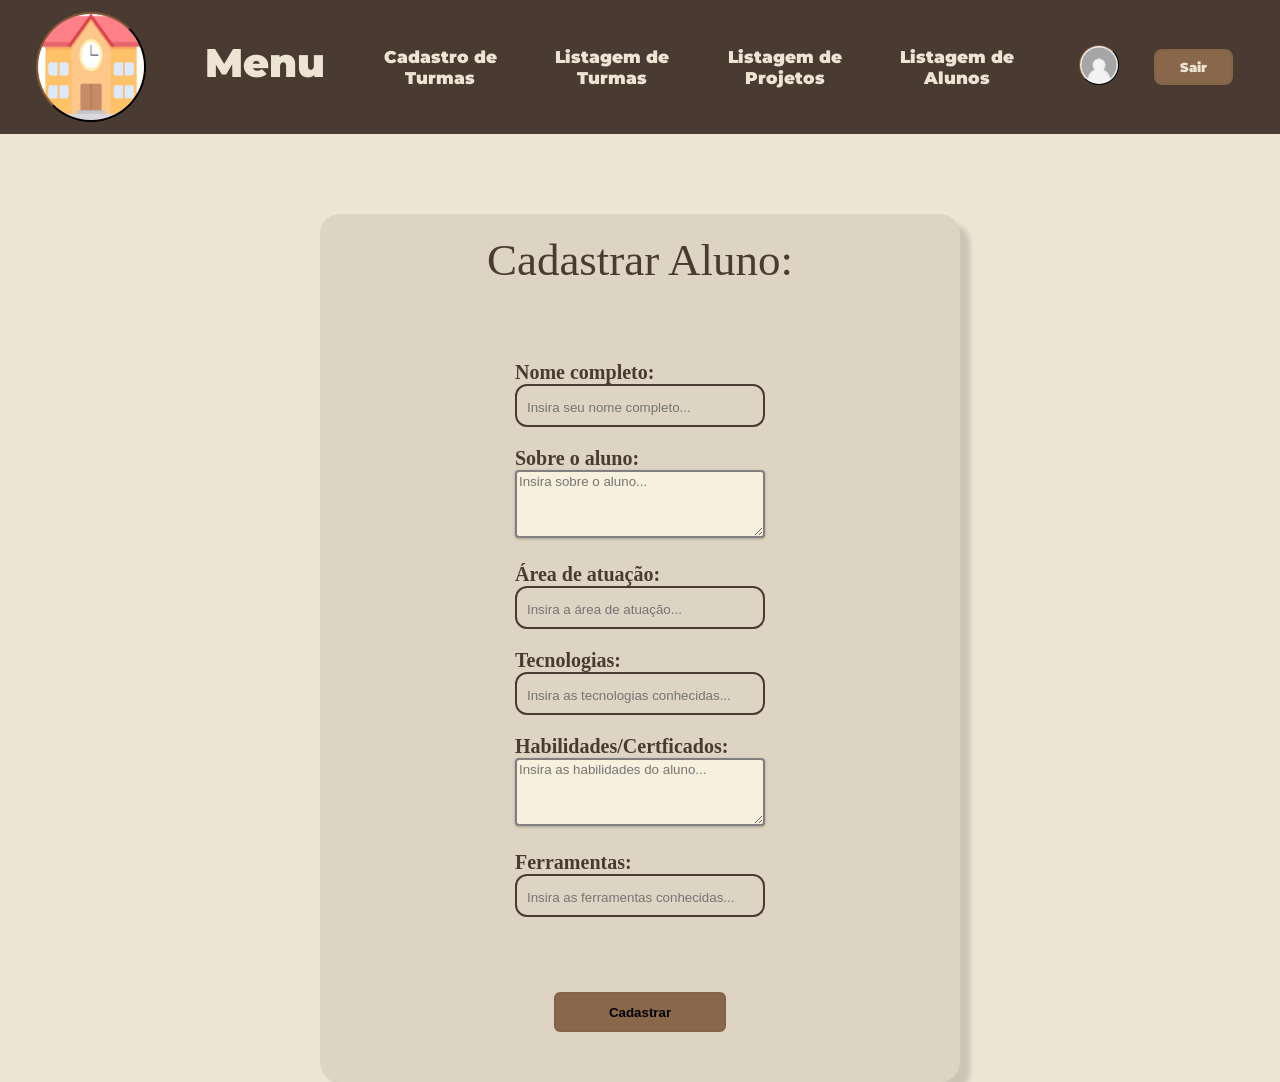
<file: alunos.html>
<!DOCTYPE html>
<html lang="pt-br">
<head>
    <meta charset="UTF-8">
    <meta name="viewport" content="width=device-width, initial-scale=1.0">
    <title>Cadastro de Alunos</title>
    <link rel="stylesheet" href="alunos.css">
    <link rel="preconnect" href="https://fonts.googleapis.com">
    <link rel="preconnect" href="https://fonts.gstatic.com" crossorigin>
    <link href="https://fonts.googleapis.com/css2?family=Montserrat:ital,wght@0,100..900;1,100..900&display=swap" rel="stylesheet">
</head>
<body>
    <header>
        <nav>
            <ul>
                <img src="img/escola.avif" alt="Logo">
                <p><a href="menu.html">Menu</a></p>

                <li><a href="turmas.html">Cadastro de <span>Turmas</span></a></li>
                <li><a href="listTurma.html">Listagem de <span>Turmas</span></a></li>

                <li><a href="listProjetos.html">Listagem de <span>Projetos</span></a></li>

                <li><a href="listAlunos.html">Listagem de <span>Alunos</span></a></li>
            </ul>

            <div>
                <img src="img/icone.avif" alt="Perfil" class="img-perfil">
            </div>

            <button class="btn-sair"><a href="login.html">Sair</a></button>
        </nav>
    </header>
    <section>



        <form action="">
            <h2>Cadastrar Aluno:</h2>
            <fieldset>
                <div class="nome">
                    <label for="name"><b>Nome completo:</b></label>
                    <div class="input-item">
                        <i class="fa-solid fa-user"></i>
                        <input type="text" id="nome" placeholder="Insira seu nome completo...">
                    </div>
                </div>

                <div class="sobre">
                    <label for="sobre"><b>Sobre o aluno:</b></label>
                    <div>
                        <i class="fa-solid fa-phone"></i>
                        <textarea id="sobre" rows="4" placeholder="Insira sobre o aluno..."></textarea>
                    </div>
                </div>

                <div class="area">
                    <label for="area"><b>Área de atuação:</b></label>
                    <div class="input-item">
                        <i class="fa-regular fa-envelope"></i>
                        <input type="text" id="area" placeholder="Insira a área de atuação...">
                    </div>
                </div>

                <div class="tecnologias">
                    <label for="tecnologias"><b>Tecnologias:</b></label>
                    <div class="input-item">
                        <i class="fa-solid fa-phone"></i>
                        <input id="tecnologias" type="text" placeholder="Insira as tecnologias conhecidas...">
                    </div>
                </div>

                <div class="habilidades">
                    <label for="habilidades"><b>Habilidades/Certficados:</b></label>
                    <div>
                        <i class="fa-solid fa-phone"></i>
                        <textarea id="habilidades" rows="4" placeholder="Insira as habilidades do aluno..."></textarea>
                    </div>
                </div>

                <div class="ferramentas">
                    <label for="ferramentas"><b>Ferramentas:</b></label>
                    <div class="input-item">
                        <i class="fa-solid fa-phone"></i>
                        <input id="ferramentas" type="text" placeholder="Insira as ferramentas conhecidas...">
                    </div>
                </div>
            </fieldset>

            <button class="btn-cadastro"><a href="#"></a><b>Cadastrar</b></button>

        </form>
    </section>
    
</body>
</html>
</file>
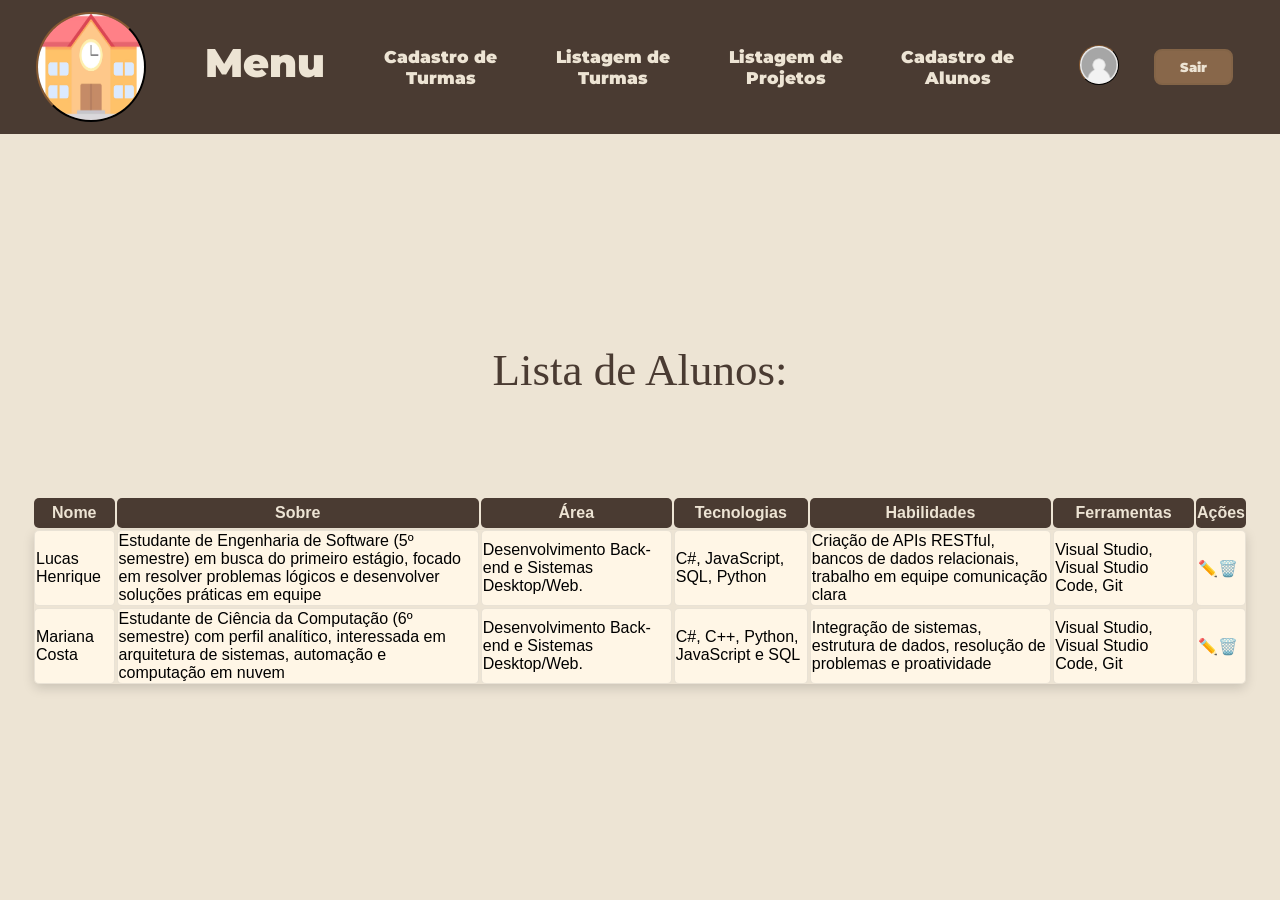
<file: listAlunos.html>
<!DOCTYPE html>
<html lang="pt-br">
<head>
    <meta charset="UTF-8">
    <meta name="viewport" content="width=device-width, initial-scale=1.0">
    <title>Listagem de Alunos</title>
    <link rel="stylesheet" href="alunos.css">
    <link rel="preconnect" href="https://fonts.googleapis.com">
    <link rel="preconnect" href="https://fonts.gstatic.com" crossorigin>
    <link href="https://fonts.googleapis.com/css2?family=Montserrat:ital,wght@0,100..900;1,100..900&display=swap" rel="stylesheet">
</head>
<body>
    <header>
        <nav>
            <ul>
                <img src="img/escola.avif" alt="Logo">
                <p><a href="menu.html">Menu</a></p>

                <li><a href="turmas.html">Cadastro de <span>Turmas</span></a></li>
                <li><a href="listTurma.html">Listagem de <span>Turmas</span></a></li>

                <li><a href="listProjetos.html">Listagem de <span>Projetos</span></a></li>

                <li><a href="alunos.html">Cadastro de <span>Alunos</span></a></li>
            </ul>

            <div>
                <img src="img/icone.avif" alt="Perfil" class="img-perfil">
            </div>

            <button class="btn-sair"><a href="login.html">Sair</a></button>
        </nav>
    </header>
    <section>

         <h3>Lista de Alunos:</h3>


    <table>
        <thead>
            <th>Nome</th>
            <th>Sobre</th>
            <th>Área</th>
            <th>Tecnologias</th>
            <th>Habilidades</th>
            <th>Ferramentas</th>
            <th class="acoes">Ações</th>
        </thead>

        <tbody>
            <tr>
                <td>Lucas Henrique</td>
                <td>Estudante de Engenharia de Software (5º semestre) em busca do 
                    primeiro estágio, focado em resolver problemas lógicos e desenvolver 
                    soluções práticas em equipe</td>
                    <td>Desenvolvimento Back-end e Sistemas Desktop/Web.</td>
                <td>C#, JavaScript, SQL, Python</td>
                <td>Criação de APIs RESTful, bancos de dados relacionais, trabalho em equipe 
                    comunicação clara</td>
                    <td>Visual Studio, Visual Studio Code, Git</td>
                <td class="lapis">✏️🗑️</td>
            </tr>

            <tr>
                <td>Mariana Costa</td>
                <td>Estudante de Ciência da Computação (6º semestre) com perfil analítico, 
                    interessada em arquitetura de sistemas, automação e computação em nuvem</td>
                <td>Desenvolvimento Back-end e Sistemas Desktop/Web.</td>
                <td>C#, C++, Python, JavaScript e SQL</td>
                <td>Integração de sistemas, estrutura de dados, resolução de problemas e proatividade</td>
                <td>Visual Studio, Visual Studio Code, Git</td>
                <td class="lapis">✏️🗑️</td>
            </tr>
        </tbody>
    </table>
</body>
</html>
</file>
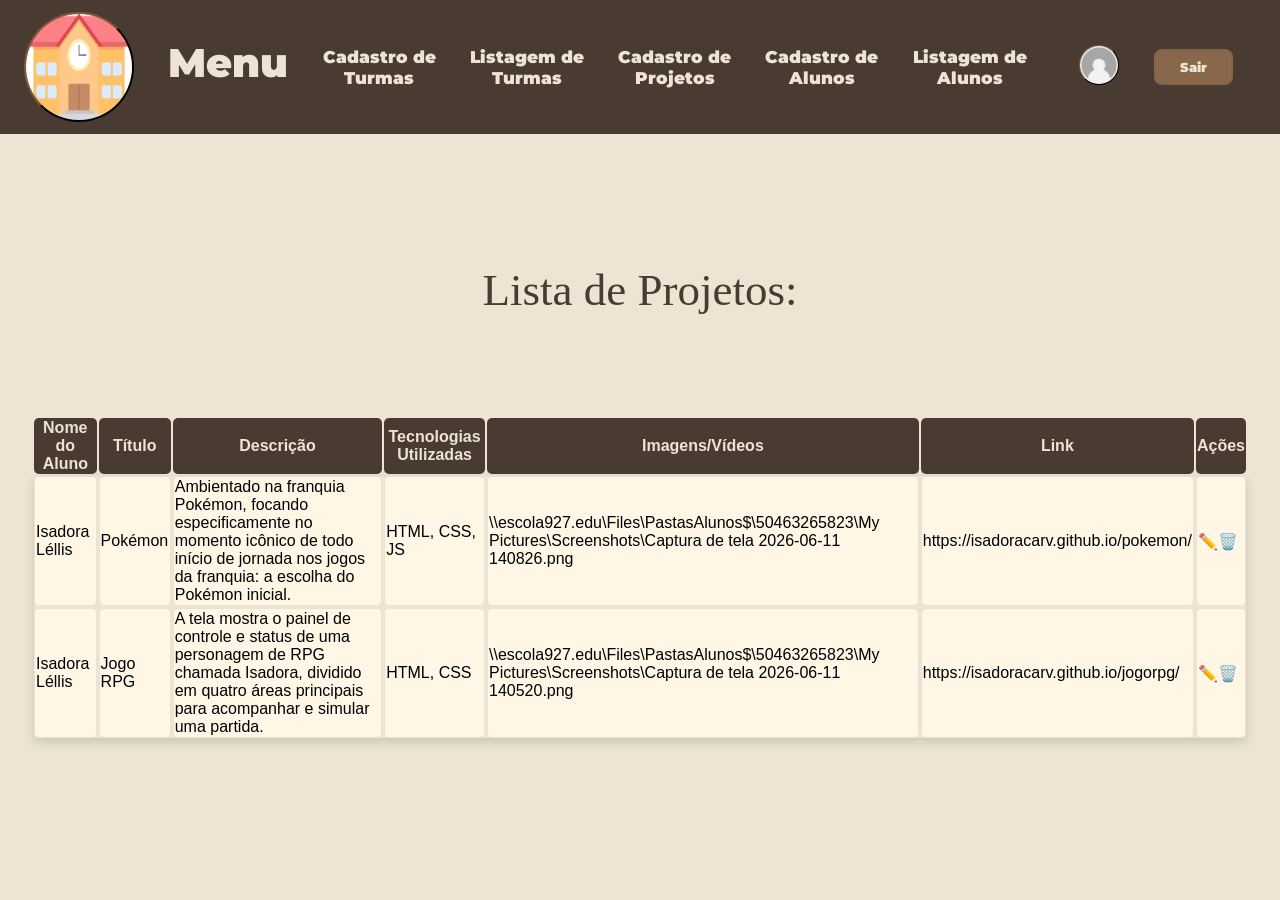
<file: listProjetos.html>
<!DOCTYPE html>
<html lang="pt-br">
<head>
    <meta charset="UTF-8">
    <meta name="viewport" content="width=device-width, initial-scale=1.0">
    <title>Listagem de Projetos</title>
    <link rel="stylesheet" href="projetos.css">
    <link rel="preconnect" href="https://fonts.googleapis.com">
    <link rel="preconnect" href="https://fonts.gstatic.com" crossorigin>
    <link href="https://fonts.googleapis.com/css2?family=Montserrat:ital,wght@0,100..900;1,100..900&display=swap" rel="stylesheet">
</head>
<body>
    <header>
        <nav>
            <ul>
                <img src="img/escola.avif" alt="Logo">
                <p><a href="menu.html">Menu</a></p>
                <li><a href="turmas.html">Cadastro de <span>Turmas</span></a></li>
                <li><a href="listTurma.html">Listagem de <span>Turmas</span></a></li>

                <li><a href="projetos.css"> Cadastro de <span>Projetos</span></a></li>

                <li><a href="alunos.html">Cadastro de <span>Alunos</span></a></li>
                <li><a href="listAlunos.html">Listagem de <span>Alunos</span></a></li>
            </ul>

            <div>
                <img src="img/icone.avif" alt="Perfil" class="img-perfil">
            </div>

            <button class="btn-sair"><a href="login.html">Sair</a></button>
        </nav>
    </header>

    <h3>Lista de Projetos:</h3>


    <table>
        <thead>
            <th>Nome do Aluno</th>
            <th>Título</th>
            <th>Descrição</th>
            <th>Tecnologias Utilizadas</th>
            <th>Imagens/Vídeos</th>
            <th>Link</th>
            <th class="acoes">Ações</th>
        </thead>

        <tbody>
            <tr>
                <td>Isadora Léllis</td>
                <td>Pokémon</td>
                <td>Ambientado na franquia Pokémon, focando especificamente no momento icônico de todo início de jornada nos 
                    jogos da franquia: a escolha do Pokémon inicial.</td>
                <td>HTML, CSS, JS</td>
                <td>\\escola927.edu\Files\PastasAlunos$\50463265823\My Pictures\Screenshots\Captura de tela 2026-06-11 140826.png</td>
                <td>https://isadoracarv.github.io/pokemon/</td>
                <td class="lapis">✏️🗑️</td>
            </tr>

            <tr>
                <td>Isadora Léllis</td>
                <td>Jogo RPG</td>
                <td>A tela mostra o painel de controle e status de uma personagem de RPG chamada Isadora, 
                    dividido em quatro áreas principais para acompanhar e simular uma partida.</td>
                    <td>HTML, CSS</td>
                    <td>\\escola927.edu\Files\PastasAlunos$\50463265823\My Pictures\Screenshots\Captura de tela 2026-06-11 140520.png</td>
                <td>https://isadoracarv.github.io/jogorpg/</td>
                <td class="lapis">✏️🗑️</td>
            </tr>
        </tbody>
    </table>
</body>
</html>
</file>
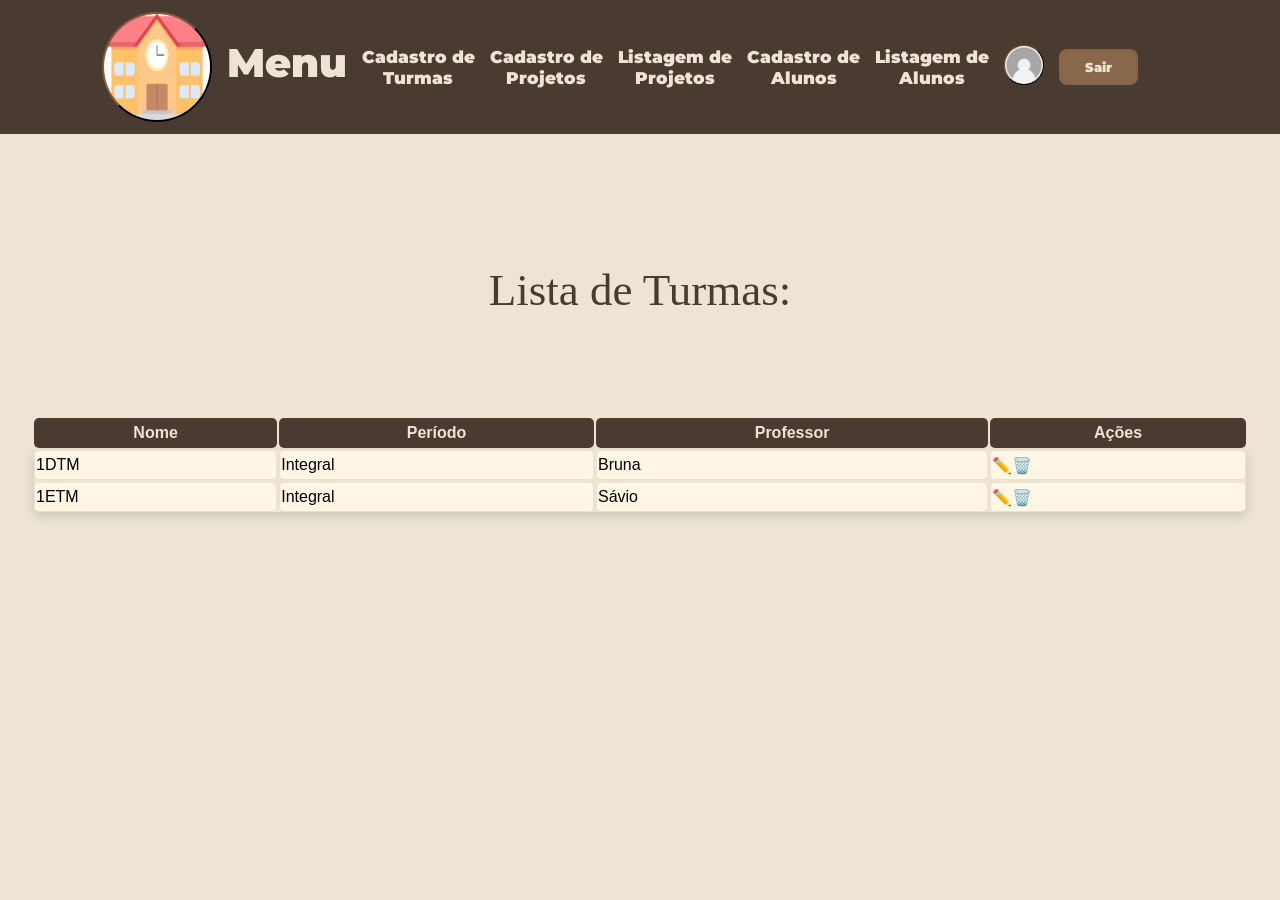
<file: listTurma.html>
<!DOCTYPE html>
<html lang="pt-br">
<head>
    <meta charset="UTF-8">
    <meta name="viewport" content="width=device-width, initial-scale=1.0">
    <title>Listagem de Turmas</title>
    <link rel="stylesheet" href="turmas.css">
    <link rel="preconnect" href="https://fonts.googleapis.com">
    <link rel="preconnect" href="https://fonts.gstatic.com" crossorigin>
    <link href="https://fonts.googleapis.com/css2?family=Montserrat:ital,wght@0,100..900;1,100..900&display=swap" rel="stylesheet">
</head>
<body>
    <header>
        <nav>
            <ul>
                <img src="img/escola.avif" alt="Logo">

                <p><a href="menu.html">Menu</a></p>
                <li><a href="turmas.html">Cadastro de <span>Turmas</span></a></li>

                <li><a href="projetos.html">Cadastro de <span>Projetos</span></a></li>
                <li><a href="listProjetos.html">Listagem de <span>Projetos</span></a></li>

                <li><a href="alunos.html">Cadastro de <span>Alunos</span></a></li>
                <li><a href="listAlunos.html">Listagem de <span>Alunos</span></a></li>

            <div>
                <img src="img/icone.avif" alt="Perfil" class="img-perfil">
            </div>

            <button class="btn-sair"><a href="login.html">Sair</a></button>
        </nav>
    </header>

    <h3>Lista de Turmas:</h3>


    <table>
        <thead>
            <th>Nome</th>
            <th>Período</th>
            <th>Professor</th>
            <th class="acoes">Ações</th>
        </thead>

        <tbody>
            <tr>
                <td>1DTM</td>
                <td>Integral</td>
                <td>Bruna</td>
                <td class="lapis">✏️🗑️</td>
            </tr>

            <tr>
                <td>1ETM</td>
                <td>Integral</td>
                <td>Sávio</td>
                <td class="lapis">✏️🗑️</td>
            </tr>
        </tbody>
    </table>
</body>
</html>
</file>
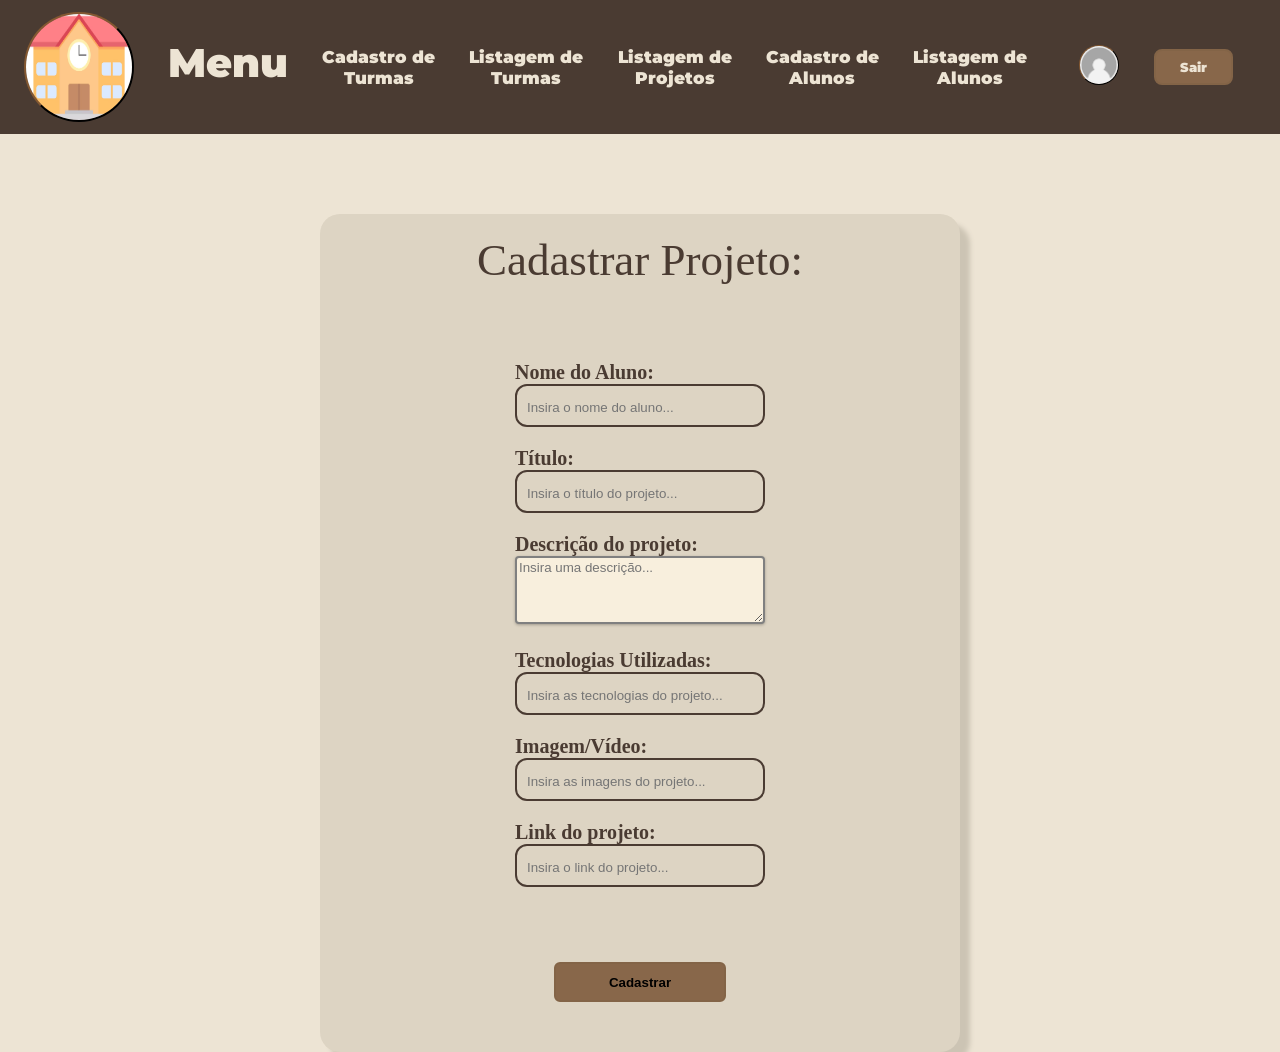
<file: projetos.html>
<!DOCTYPE html>
<html lang="pt-br">
<head>
    <meta charset="UTF-8">
    <meta name="viewport" content="width=device-width, initial-scale=1.0">
    <title>Alunos</title>
    <link rel="stylesheet" href="projetos.css">
    <link rel="preconnect" href="https://fonts.googleapis.com">
    <link rel="preconnect" href="https://fonts.gstatic.com" crossorigin>
    <link href="https://fonts.googleapis.com/css2?family=Montserrat:ital,wght@0,100..900;1,100..900&display=swap" rel="stylesheet">
</head>
<body>
    <header>
        <nav>
            <ul>
                <img src="img/escola.avif" alt="Logo">
                <p><a href="menu.html">Menu</a></p>

                <li><a href="turmas.html">Cadastro de <span>Turmas</span></a></li>
                <li><a href="listTurma.html">Listagem de <span>Turmas</span></a></li>

                <li><a href="listProjetos.html">Listagem de <span>Projetos</span></a></li>

                <li><a href="alunos.html"> Cadastro de <span>Alunos</span></a></li>
                <li><a href="listAlunos.html">Listagem de <span>Alunos</span></a></li>
            </ul>

            <div>
                <img src="img/icone.avif" alt="Perfil" class="img-perfil">
            </div>

            <button class="btn-sair"><a href="login.html">Sair</a></button>
        </nav>
    </header>
    <section>



        <form action="">
            <h2>Cadastrar Projeto:</h2>
            <fieldset>
                <div class="nome">
                    <label for="tecnologias"><b>Nome do Aluno:</b></label>
                    <div class="input-item">
                        <i class="fa-solid fa-user"></i>
                        <input type="text" id="nome" placeholder="Insira o nome do aluno...">
                    </div>
                </div>

                <div class="titulo">
                    <label for="titulo"><b>Título:</b></label>
                    <div class="input-item">
                        <i class="fa-solid fa-user"></i>
                        <input type="text" id="titulo" placeholder="Insira o título do projeto...">
                    </div>
                </div>

                <div class="descricao">
                    <label for="descricao"><b>Descrição do projeto:</b></label>
                    <div>
                        <i class="fa-solid fa-phone"></i>
                        <textarea id="descricao" rows="4" placeholder="Insira uma descrição..."></textarea>
                    </div>
                </div>

                <div class="tecnologias">
                    <label for="tecnologias"><b>Tecnologias Utilizadas:</b></label>
                    <div class="input-item">
                        <i class="fa-solid fa-user"></i>
                        <input type="text" id="tecnologias" placeholder="Insira as tecnologias do projeto...">
                    </div>
                </div>

                <div class="imagem">
                    <label for="imagem"><b>Imagem/Vídeo:</b></label>
                    <div class="input-item">
                        <i class="fa-solid fa-user"></i>
                        <input type="text" id="imagem" placeholder="Insira as imagens do projeto...">
                    </div>
                </div>

                <div class="link">
                    <label for="link"><b>Link do projeto:</b></label>
                    <div class="input-item">
                        <i class="fa-regular fa-envelope"></i>
                        <input type="text" id="link" placeholder="Insira o link do projeto...">
                    </div>
                </div>
            </fieldset>

            <button class="btn-cadastro"><a href="#"></a><b>Cadastrar</b></button>

        </form>
    </section>
</body>
</html>
</file>
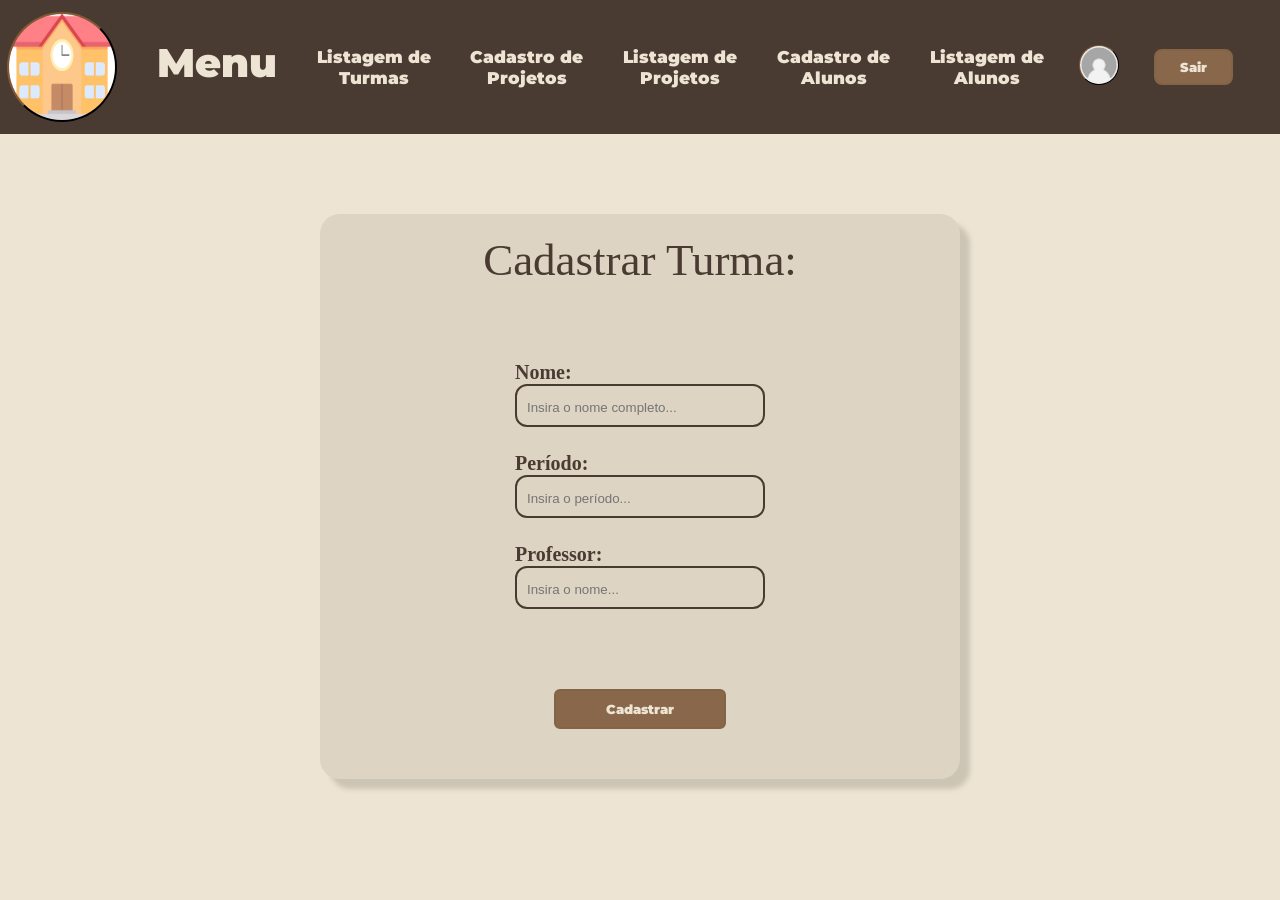
<file: turmas.html>
<!DOCTYPE html>
<html lang="pt-br">
<head>
    <meta charset="UTF-8">
    <meta name="viewport" content="width=device-width, initial-scale=1.0">
    <title>Turmas</title>
    <link rel="stylesheet" href="turmas.css">
    <link rel="preconnect" href="https://fonts.googleapis.com">
    <link rel="preconnect" href="https://fonts.gstatic.com" crossorigin>
    <link href="https://fonts.googleapis.com/css2?family=Montserrat:ital,wght@0,100..900;1,100..900&display=swap" rel="stylesheet">
</head>
<body>
    <header>
        <nav>
            <ul>
                <img src="img/escola.avif" alt="Logo">

                <p><a href="menu.html">Menu</a></p>
                <li><a href="listTurma.html">Listagem de <span>Turmas</span></a></li>

                <li><a href="projetos.html">Cadastro de <span>Projetos</span></a></li>
                <li><a href="listProjetos.html">Listagem de <span>Projetos</span></a></li>

                <li><a href="alunos.html">Cadastro de <span>Alunos</span></a></li>
                <li><a href="listAlunos.html">Listagem de <span>Alunos</span></a></li>
                
            </ul>

            <div>
                <img src="img/icone.avif" alt="Perfil" class="img-perfil">
            </div>

            <button class="btn-sair"><a href="login.html">Sair</a></button>
        </nav>
    </header>

    <section>
        <form action="">
            <h2>Cadastrar Turma:</h2>
            <fieldset>
                <div class="nome">
                    <label for="name"><b>Nome:</b></label>
                    <div class="input-item">
                        <i class="fa-solid fa-user"></i>
                        <input type="name" id="text" placeholder="Insira o nome completo...">
                    </div>
                </div>

                <div class="periodo">
                    <label for="periodo"><b>Período:</b></label>
                    <div class="input-item">
                        <i class="fa-solid fa-phone"></i>
                        <input id="periodo" type="text" placeholder="Insira o período...">
                    </div>
                </div>

                <div class="professor">
                    <label for="eprofessor"><b>Professor:</b></label>
                    <div class="input-item">
                        <i class="fa-regular fa-envelope"></i>
                        <input type="text" id="professor" placeholder="Insira o nome...">
                    </div>
                </div>
            </fieldset>

            <button class="btn-cadastro"><a href="#"></a><b class="b-cadastro">Cadastrar</b></button>

        </form>
    </section>
</body>
</html>
</file>
<file: alunos.css>
*{
    margin: 0;
    box-sizing: border-box;
}

body{
    background-color: #EDE4D4;
}


input{
    background-color: #ddd4c3;
}
label{
    color: #4A3B32;
}

span{
    display: block;
}
nav{
    display: flex;
    justify-content: space-evenly;
    align-items: center;
    padding: 12px;
    margin-left: -40px;
}

img{
   width: 110px;
   height: 110px;
   border:#302012 outset 2px;
   border-radius: 200px;
}

.img-perfil{
    width: 40px;
    height: 40px;
    border:#302012 outset 0.1px;
    border-radius: 50%;
    cursor: pointer;
}

a{
    text-decoration: none;
    color: black;
    color: #EDE4D4;
    font-family: "Montserrat", sans-serif;
    font-optical-sizing: auto;
    font-style: normal;
    font-weight: 900;
}
a:hover{
    color: #ccb895;
}

ul{
    list-style: none;
    padding: 0px;
    display: flex;
    justify-content: space-around;
    align-items: center;
    width: 80%;
    font-family: Arial, Helvetica, sans-serif;
}

p{
    font-size: 40px;
    font-family: 'Times New Roman', Times, serif;
    margin-top: -10px;
}

li{
    cursor: pointer;
    font-weight: bold;
    font-size: 17px;
    display: inline-block; 
    text-align: center;
}

.btn-sair{
    background-color: #88674a;
    border: 2px solid #836447;
    color: black;
    padding: 8px 24px;
    border-radius: 8px;
    cursor: pointer;
    font-weight: bold;
}

.btn-sair:hover{
    background-color: #6b5039;
    border: 2px solid #4A3B32;
    color: black;
    padding: 8px 24px;
    border-radius: 8px;
    cursor: pointer;
    font-weight: bold;
}

header{
    background-color: #4A3B32;
}


/* Cadastro aluno */
section{
    width: 100%;
    padding: 80px 0 0 0;
}

h2{
    font-family: "Lora", serif;
    font-optical-sizing: auto;
    font-weight: 500;
    font-style: normal;
    font-size: 45px;
    color: #4A3B32;
    padding: 0 0 25px 0;
    display: flex;
    justify-content: center;
    align-items: center;
}

form{
    padding: 20px 0 50px 0;
    width: 50%;
    display: flex;
    justify-content: center;
    align-items: center;
    flex-direction: column;
    box-shadow: 10px 10px 5px #ccc4b4;
    border-radius: 20px;
    background-color: #ddd4c3;
    margin: auto;
    font-size: 20px;
}

.nome, .sobre, .area, .tecnologias, .habilidades, .ferramentas{
    padding: 0 0 20px 0;
    color: #4A3B32;
    font-family: "Lora", serif;
    font-optical-sizing: auto;
    font-weight: 400;
    font-style: normal;
}

fieldset{
    margin-bottom: 50px;
    display: flex;
    flex-direction: column;
    display: flex;
    border: none;
    padding: 50px 0 5px 0;
    
}

textarea{
    width: 100%;
    border: 2px solid gray;
    border-radius: 4px;
    font-family: sans-serif;
    box-shadow: 0px 1px 3px rgba(0, 0, 0, 0.267);
    background-color: #f8efdd;
}

.btn-cadastro{
    width: 27%;
    height: 40px;
    cursor: pointer;
    border: 2px solid #836447;
    background-color: #88674a;
    border-radius: 6px;
}

.btn-cadastro:hover{
    background-color: #6b5039;
    border-color: #ddd4c3;
}

.input-item{
    width: 250px;
    border: 2px solid #4A3B32;
    padding: 8px;
    border-radius: 12px;
}

input{
    border: none;
    outline: none;
    width: 100%;
}





table{
    width: 95%;
    padding: 50px 0 150px 0;
    margin-right: auto;
    margin-left: auto;
}

h3{
    font-family: "Lora", serif;
    font-optical-sizing: auto;
    font-weight: 500;
    font-style: normal;
    color: #4A3B32;
    font-size: 45px;
    padding: 130px 0 50px 0;
    display: flex;
    justify-content: center;
    align-items: center;
}

thead{
    background-color: #4A3B32;
    height: 30px;
    font-family: 'Lucida Sans', 'Lucida Sans Regular', 'Lucida Grande', 'Lucida Sans Unicode', Geneva, Verdana, sans-serif;
}

td{
    height: 30px;
    font-family: "Google Sans", sans-serif;
    font-optical-sizing: auto;
    font-weight: 500;
    font-style: normal;
    font-variation-settings:
    "GRAD" 0;
    border: #8f8f8f31 0.5px solid;
    border-radius: 5px;
    background-color: #fff6e6;
}

th{
    border-radius: 5px;
    color: #EDE4D4;
}

tbody{
    box-shadow: 0px 4px 12px rgba(0, 0, 0, 0.15);
    border-radius: 5px;
}
</file>
<file: projetos.css>
*{
    margin: 0;
    box-sizing: border-box;
}

body{
    background-color: #EDE4D4;
}


input{
    background-color: #ddd4c3;
}
label{
    color: #4A3B32;
}

span{
    display: block;
}

nav{
    display: flex;
    justify-content: space-evenly;
    align-items: center;
    padding: 12px;
    margin-left: -40px;
}

img{
   width: 110px;
   height: 110px;
   border:#302012 outset 2px;
   border-radius: 200px;
}

.img-perfil{
    width: 40px;
    height: 40px;
    border:#302012 outset 0.1px;
    border-radius: 50%;
    cursor: pointer;
}

a{
    text-decoration: none;
    color: black;
    color: #EDE4D4;
    font-family: "Montserrat", sans-serif;
    font-optical-sizing: auto;
    font-style: normal;
    font-weight: 900;
}
a:hover{
    color: #ccb895;
}

ul{
    list-style: none;
    padding: 0px;
    display: flex;
    justify-content: space-around;
    align-items: center;
    width: 80%;
    font-family: Arial, Helvetica, sans-serif;
}

p{
    font-size: 40px;
    font-family: 'Times New Roman', Times, serif;
    margin-top: -10px;
}

li{
    cursor: pointer;
    font-weight: bold;
    font-size: 17px;
    display: inline-block; 
    text-align: center;
}

.btn-sair{
    background-color: #88674a;
    border: 2px solid #836447;
    color: black;
    padding: 8px 24px;
    border-radius: 8px;
    cursor: pointer;
    font-weight: bold;
}

.btn-sair:hover{
    background-color: #6b5039;
    border: 2px solid #4A3B32;
    color: black;
    padding: 8px 24px;
    border-radius: 8px;
    cursor: pointer;
    font-weight: bold;
}

header{
    background-color: #4A3B32;
}


/* Cadastro aluno */
section{
    width: 100%;
    padding: 80px 0 0 0;
}

h2{
    font-family: "Lora", serif;
    font-optical-sizing: auto;
    font-weight: 500;
    font-style: normal;
    font-size: 45px;
    color: #4A3B32;
    padding: 0 0 25px 0;
    display: flex;
    justify-content: center;
    align-items: center;
}

form{
    padding: 20px 0 50px 0;
    width: 50%;
    display: flex;
    justify-content: center;
    align-items: center;
    flex-direction: column;
    box-shadow: 10px 10px 5px #ccc4b4;
    border-radius: 20px;
    background-color: #ddd4c3;
    margin: auto;
    font-size: 20px;
}

.titulo, .descricao, .link, .imagem, .tecnologias, .nome{
    padding: 0 0 20px 0;
    color: #4A3B32;
    font-family: "Lora", serif;
    font-optical-sizing: auto;
    font-weight: 400;
    font-style: normal;
}

fieldset{
    margin-bottom: 50px;
    display: flex;
    flex-direction: column;
    display: flex;
    border: none;
    padding: 50px 0 5px 0;
    
}

textarea{
    width: 100%;
    border: 2px solid gray;
    border-radius: 4px;
    font-family: sans-serif;
    box-shadow: 0px 1px 3px rgba(0, 0, 0, 0.267);
    background-color: #f8efdd;
}

.btn-cadastro{
    width: 27%;
    height: 40px;
    cursor: pointer;
    border: 2px solid #836447;
    background-color: #88674a;
    border-radius: 6px;
}

.btn-cadastro:hover{
    background-color: #6b5039;
    border-color: #ddd4c3;
}

.input-item{
    width: 250px;
    border: 2px solid #4A3B32;
    padding: 8px;
    border-radius: 12px;
}

input{
    border: none;
    outline: none;
    width: 100%;
}





table{
    width: 95%;
    padding: 50px 0 150px 0;
    margin-right: auto;
    margin-left: auto;
}

h3{
    font-family: "Lora", serif;
    font-optical-sizing: auto;
    font-weight: 500;
    font-style: normal;
    color: #4A3B32;
    font-size: 45px;
    padding: 130px 0 50px 0;
    display: flex;
    justify-content: center;
    align-items: center;
}

thead{
    background-color: #4A3B32;
    height: 30px;
    font-family: 'Lucida Sans', 'Lucida Sans Regular', 'Lucida Grande', 'Lucida Sans Unicode', Geneva, Verdana, sans-serif;
}

td{
    height: 30px;
    font-family: "Google Sans", sans-serif;
    font-optical-sizing: auto;
    font-weight: 500;
    font-style: normal;
    font-variation-settings:
    "GRAD" 0;
    border: #8f8f8f31 0.5px solid;
    border-radius: 5px;
    background-color: #fff6e6;
}

th{
    border-radius: 5px;
    color: #EDE4D4;
}

tbody{
    box-shadow: 0px 4px 12px rgba(0, 0, 0, 0.15);
    border-radius: 5px;
}
</file>
<file: turmas.css>
*{
    margin: 0;
    box-sizing: border-box;
}
body{
    background-color: #EDE4D4;
}


input{
    background-color: #ddd4c3;
}
label{
    color: #4A3B32;
}

span{
    display: block;
}


nav{
    display: flex;
    justify-content: space-evenly;
    align-items: center;
    padding: 12px;
    margin-left: -40px;
}

img{
   width: 110px;
   height: 110px;
   border:#302012 outset 2px;
   border-radius: 200px;
}

.img-perfil{
    width: 40px;
    height: 40px;
    border:#302012 outset 0.1px;
    border-radius: 50%;
    cursor: pointer;
}

a{
    text-decoration: none;
    color: #EDE4D4;
    font-family: "Montserrat", sans-serif;
    font-optical-sizing: auto;
    font-style: normal;
    font-weight: 900;
}
a:hover{
    color: #ccb895;
}


ul{
    list-style: none;
    padding: 0px;
    display: flex;
    justify-content: space-between;
    align-items: center;
    width: 80%;
    font-family: Arial, Helvetica, sans-serif;
}

p{
    font-size: 40px;
    font-family: 'Times New Roman', Times, serif;
    margin-top: -10px;
}

li{
    cursor: pointer;
    font-weight: bold;
    font-size: 17px;
    display: inline-block; 
    text-align: center;    
}

.btn-sair{
    background-color: #88674a;
    border: 2px solid #836447;
    color: black;
    padding: 8px 24px;
    border-radius: 8px;
    cursor: pointer;
    font-weight: bold;
}

.btn-sair:hover{
    background-color: #6b5039;
    border: 2px solid #4A3B32;
    color: black;
    padding: 8px 24px;
    border-radius: 8px;
    cursor: pointer;
    font-weight: bold;
}

header{
    background-color: #4A3B32;
}

/* Cadastro cliente */
section{
    width: 100%;
    padding: 80px 0 0 0;
}

h2{
    font-family: "Lora", serif;
    font-optical-sizing: auto;
    font-weight: 500;
    font-style: normal;
    font-size: 45px;
    color: #4A3B32;
    padding: 0 0 25px 0;
    display: flex;
    justify-content: center;
    align-items: center;
}

form{
    padding: 20px 0 50px 0;
    width: 50%;
    display: flex;
    justify-content: center;
    align-items: center;
    flex-direction: column;
    box-shadow: 10px 10px 5px #ccc4b4;
    border-radius: 20px;
    background-color: #ddd4c3;
    margin: auto;
    font-size: 20px;
}

.nome, .periodo, .professor{
    padding: 0 0 25px 0;
    color: #4A3B32;
    font-family: "Lora", serif;
    font-optical-sizing: auto;
    font-weight: 400;
    font-style: normal;
}

fieldset{
    margin-bottom: 50px;
    display: flex;
    flex-direction: column;
    display: flex;
    border: none;
    padding: 50px 0 5px 0;
    
}

.btn-cadastro{
    width: 27%;
    height: 40px;
    cursor: pointer;
    border: 2px solid #836447;
    background-color: #88674a;
    border-radius: 6px;
}

.btn-cadastro:hover{
    background-color: #6b5039;
    border-color: #ddd4c3;
}
.b-cadastro{
    text-decoration: none;
    color: #EDE4D4;
    font-family: "Montserrat", sans-serif;
    font-optical-sizing: auto;
    font-style: normal;
    font-weight: 900;
}

.input-item{
    width: 250px;
    border: 2px solid #4A3B32;
    padding: 8px;
    border-radius: 12px;
}

input{
    border: none;
    outline: none;
    width: 100%;
}





table{
    width: 95%;
    padding: 50px 0 150px 0;
    margin-right: auto;
    margin-left: auto;
}

h3{
    font-family: "Lora", serif;
    font-optical-sizing: auto;
    font-weight: 500;
    font-style: normal;
    color: #4A3B32;
    font-size: 45px;
    padding: 130px 0 50px 0;
    display: flex;
    justify-content: center;
    align-items: center;
}

thead{
    background-color: #4A3B32;
    height: 30px;
    font-family: 'Lucida Sans', 'Lucida Sans Regular', 'Lucida Grande', 'Lucida Sans Unicode', Geneva, Verdana, sans-serif;
}

td{
    height: 30px;
    font-family: "Google Sans", sans-serif;
    font-optical-sizing: auto;
    font-weight: 500;
    font-style: normal;
    font-variation-settings:
    "GRAD" 0;
    border: #8f8f8f31 0.5px solid;
    border-radius: 5px;
      background-color: #fff6e6;
}

th{
    border-radius: 5px;
    color: #EDE4D4;
}

tbody{
    box-shadow: 0px 4px 12px rgba(0, 0, 0, 0.15);
    border-radius: 5px;
}
</file>
